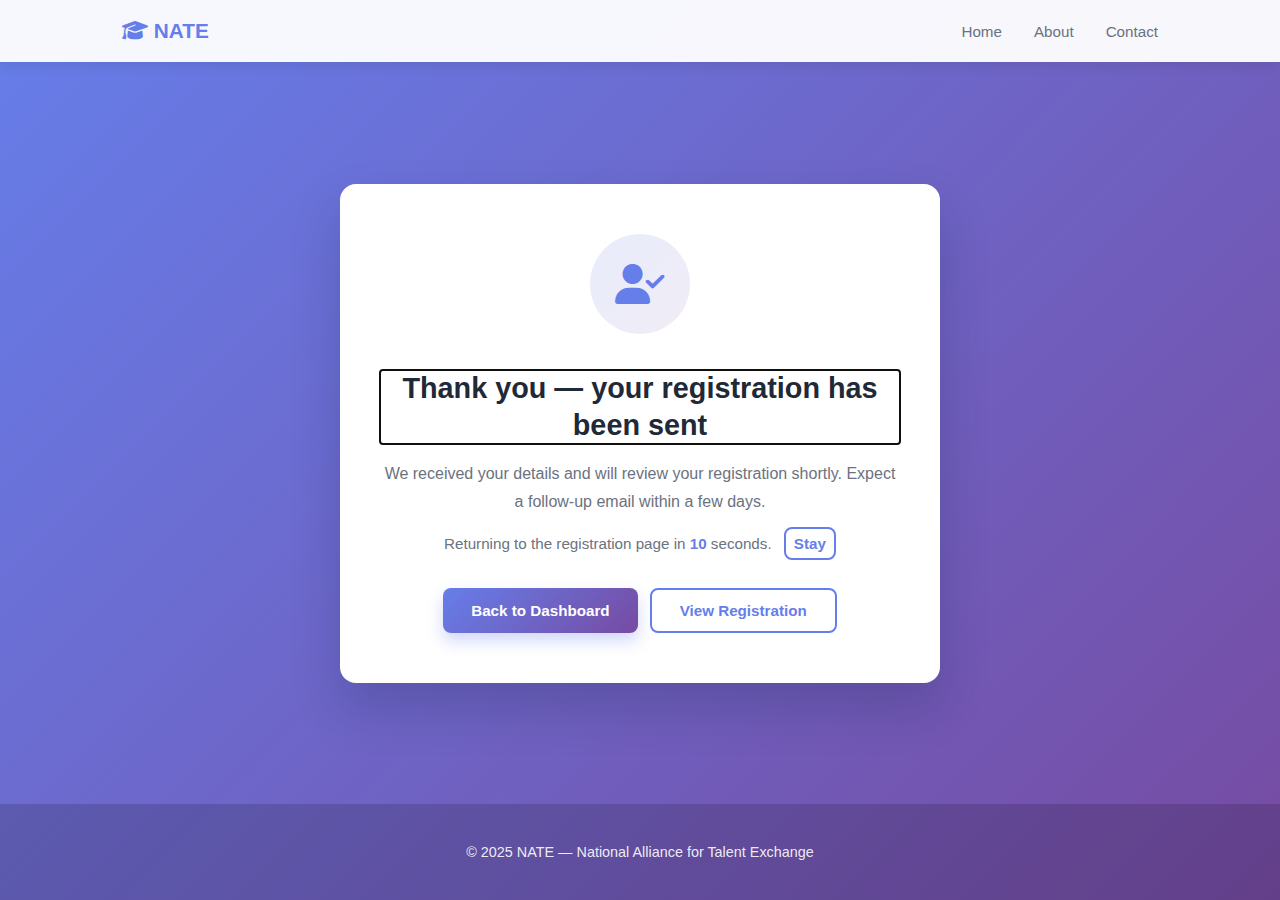
<file: dashboard.html>
<!DOCTYPE html>
  <html lang="en">
  <head>
    <meta charset="utf-8">
    <meta name="viewport" content="width=device-width,initial-scale=1">
    <link rel="icon" href="../favicon.svg" type="image/svg+xml">
    <title>Registration Received — NATE</title>
    <link rel="stylesheet" href="https://cdnjs.cloudflare.com/ajax/libs/font-awesome/6.4.0/css/all.min.css">
    <style>
      * {
        margin: 0;
        padding: 0;
        box-sizing: border-box;
      }

      :root {
        --primary: #667eea;
        --primary-dark: #764ba2;
        --text-dark: #1f2937;
        --text-light: #6b7280;
        --white: #ffffff;
        --shadow-lg: 0 25px 50px rgba(9, 30, 66, 0.2);
      }

      body {
        font-family: 'Segoe UI', Tahoma, Geneva, Verdana, sans-serif;
        background: linear-gradient(135deg, var(--primary) 0%, var(--primary-dark) 100%);
        min-height: 100vh;
        display: flex;
        flex-direction: column;
        color: var(--text-dark);
      }

      .navbar {
        background: rgba(255, 255, 255, 0.95);
        box-shadow: 0 4px 12px rgba(0, 0, 0, 0.08);
        padding: 1.2rem 2rem;
        position: sticky;
        top: 0;
        z-index: 100;
      }

      .container {
        max-width: 1100px;
        margin: 0 auto;
        padding: 0 2rem;
        width: 100%;
      }

      .nav-inner {
        display: flex;
        align-items: center;
        justify-content: space-between;
        width: 100%;
      }

      .logo {
        font-size: 1.3rem;
        font-weight: 700;
        color: var(--primary);
        text-decoration: none;
        display: flex;
        align-items: center;
        gap: 0.5rem;
      }

      .nav-links {
        display: flex;
        gap: 2rem;
        align-items: center;
        margin-left: auto;
      }

      .nav-links a {
        color: var(--text-light);
        text-decoration: none;
        font-weight: 500;
        transition: color 0.3s ease;
        font-size: 0.95rem;
      }

      .nav-links a:hover {
        color: var(--primary);
      }

      .main-content {
        flex: 1;
        display: flex;
        align-items: center;
        justify-content: center;
        padding: 60px 2rem;
      }

      .confirm-inner {
        width: 100%;
        display: flex;
        align-items: center;
        justify-content: center;
      }

      .confirm-card {
        background: var(--white);
        border-radius: 16px;
        padding: 50px 40px;
        box-shadow: var(--shadow-lg);
        text-align: center;
        max-width: 600px;
        animation: slideUp 0.6s ease;
      }
      
      /* Registration details panel styles */
      .registration-details { display: none; margin-top: 28px; text-align: left; background: #f8fafc; padding: 20px; border-radius: 8px; }
      .details-heading { color: var(--primary); margin-bottom: 16px; font-size: 1.1rem; }
      .close-details-btn { margin-top: 16px; width: 100%; }

      @keyframes slideUp {
        from {
          opacity: 0;
          transform: translateY(30px);
        }
        to {
          opacity: 1;
          transform: translateY(0);
        }
      }

      .profile-avatar {
        width: 100px;
        height: 100px;
        border-radius: 50%;
        display: inline-flex;
        align-items: center;
        justify-content: center;
        background: linear-gradient(135deg, rgba(102, 126, 234, 0.15), rgba(118, 75, 162, 0.1));
        color: var(--primary);
        font-size: 40px;
        margin: 0 auto 24px;
        animation: bounce 0.8s ease;
      }

      @keyframes bounce {
        0%, 100% {
          transform: scale(1);
        }
        50% {
          transform: scale(1.1);
        }
      }

      .confirm-card h2 {
        margin: 12px 0 16px;
        color: var(--text-dark);
        font-size: 1.8rem;
        font-weight: 700;
        line-height: 1.3;
      }

      .confirm-text {
        color: var(--text-light);
        line-height: 1.7;
        margin-bottom: 28px;
        font-size: 1rem;
      }

      .confirm-text #countdown {
        color: var(--primary);
        font-weight: 700;
      }

      .confirm-actions {
        display: flex;
        gap: 12px;
        justify-content: center;
        flex-wrap: wrap;
        margin-top: 28px;
      }

      .btn {
        display: inline-block;
        padding: 12px 28px;
        border-radius: 8px;
        text-decoration: none;
        font-weight: 600;
        font-size: 0.95rem;
        transition: all 0.3s ease;
        border: none;
        cursor: pointer;
        text-align: center;
      }

      .btn.primary {
        background: linear-gradient(135deg, var(--primary), var(--primary-dark));
        color: var(--white);
        box-shadow: 0 8px 16px rgba(102, 126, 234, 0.3);
      }

      .btn.primary:hover {
        transform: translateY(-2px);
        box-shadow: 0 12px 24px rgba(102, 126, 234, 0.4);
      }

      .btn.ghost {
        background: transparent;
        color: var(--primary);
        border: 2px solid var(--primary);
      }

      .btn.ghost:hover {
        background: rgba(102, 126, 234, 0.05);
        transform: translateY(-2px);
      }

      .footer {
        background: rgba(0, 0, 0, 0.15);
        color: rgba(255, 255, 255, 0.9);
        text-align: center;
        padding: 2rem;
        font-size: 0.9rem;
      }

      .footer p {
        margin: 0.5rem 0;
      }

      @media (max-width: 640px) {
        .navbar {
          padding: 1rem;
        }

        .container {
          padding: 0 1rem;
        }

        .nav-links {
          gap: 1rem;
          font-size: 0.85rem;
        }

        .main-content {
          padding: 40px 1rem;
        }

        .confirm-card {
          padding: 32px 24px;
          border-radius: 12px;
        }

        .confirm-card h2 {
          font-size: 1.4rem;
        }

        .confirm-text {
          font-size: 0.9rem;
        }

        .confirm-actions {
          flex-direction: column;
        }

        .btn {
          width: 100%;
        }
      }
    </style>
  </head>
  <body>
    <header class="navbar" role="banner">
      <div class="container nav-inner">
        <a class="logo" href="/" aria-label="NATE home">
          <span class="logo-text" aria-hidden="true"><i class="fas fa-graduation-cap"></i> NATE</span>
        </a>
        <nav class="nav-links" role="navigation" aria-label="Primary">
          <a href="/">Home</a>
          <a href="/about.html">About</a>
          <a href="/contact.html">Contact</a>
        </nav>
      </div>
    </header>

    <main class="container main-content" role="main">
      <section class="confirmation" aria-labelledby="confirm-heading">
        <div class="confirm-inner">
          <div class="confirm-card" role="status" aria-live="polite">
            <div class="profile-avatar"><i class="fas fa-user-check"></i></div>
            <h2 id="confirm-heading">Thank you — your registration has been sent</h2>
            <p class="confirm-text">We received your details and will review your registration shortly. Expect a follow-up email within a few days.</p>
            <!-- Registration details panel (hidden until user requests) -->
            <div id="registrationDetails" class="registration-details">
              <h3 class="details-heading">Your Registration Details</h3>
              <div id="detailsContent"></div>
              <button class="btn ghost close-details-btn" id="closeDetailsBtn">Close Details</button>
            </div>

            <div class="confirm-actions">
              <button class="btn primary" id="backBtn">Back to Dashboard</button>
              <button class="btn ghost" id="viewDetailsBtn">View Registration</button>
            </div>
          </div>
        </div>
      </section>
    </main>

    <footer class="footer" role="contentinfo">
      <div class="container">
        <p>&copy; 2025 NATE — National Alliance for Talent Exchange</p>
      </div>
    </footer>
  <script>
    (function(){
      // Personalize message from query param (?name=John) or sessionStorage
      try{
        var heading = document.getElementById('confirm-heading');
        var text = document.querySelector('.confirm-text');
        var params = new URLSearchParams(location.search);
        var name = params.get('name') || sessionStorage.getItem('registrantName');
        if(name && heading){
          var clean = String(name).trim();
          heading.textContent = 'Thank you, ' + clean + ' — your registration has been sent';
          if(text) text.textContent = 'Hi ' + clean + ', we received your details and will review your registration shortly. Expect a follow-up email within a few days.';
        }
        // Focus heading for accessibility
        if(heading){
          heading.setAttribute('tabindex','-1');
          heading.focus();
        }
      }catch(e){/* ignore personalization errors */}

      // Back button: prefer history.back, fallback to index.html
      var back = document.getElementById('backBtn');
      if(back){
        back.addEventListener('click', function(e){
          // if user holds modifier keys, allow normal behavior
          if(e.metaKey || e.ctrlKey || e.shiftKey || e.altKey) return;
          e.preventDefault();
          if(window.history && history.length > 1){
            history.back();
            setTimeout(function(){
              if(location.pathname.indexOf('registration') === -1){
                location.href = 'index.html';
              }
            }, 250);
          } else {
            location.href = 'index.html';
          }
        });
      }

      // Optional auto-redirect after N seconds (user can cancel)
      try{
        var autoSeconds = 10; // change as desired
        var remaining = autoSeconds;
        var confirmText = document.querySelector('.confirm-text');
        if(confirmText){
          var counter = document.createElement('div');
          counter.style.marginTop = '12px';
          counter.style.fontSize = '0.95rem';
          counter.style.color = '#6b7280';
          counter.innerHTML = 'Returning to the registration page in <span id="countdown">' + remaining + '</span> seconds. <button id="stayBtn" class="btn ghost" style="margin-left:8px;padding:6px 8px;">Stay</button>';
          confirmText.appendChild(counter);
          var countdownEl = counter.querySelector('#countdown');
          var stayBtn = counter.querySelector('#stayBtn');
          var timeoutId = null;
          function tick(){
            remaining -= 1;
            if(countdownEl) countdownEl.textContent = remaining;
            if(remaining <= 0){
              if(timeoutId) clearInterval(timeoutId);
              // navigate to registration page
              location.href = 'index.html';
            }
          }
          timeoutId = setInterval(tick, 1000);
          if(stayBtn){
            stayBtn.addEventListener('click', function(){
              if(timeoutId) clearInterval(timeoutId);
              if(countdownEl) countdownEl.textContent = 'stopped';
              stayBtn.disabled = true;
              stayBtn.textContent = 'Kept on this page';
            });
          }
        }
      }catch(e){/* ignore */}

      // View Registration Details (show in-page from session/local storage)
      var viewDetailsBtn = document.getElementById('viewDetailsBtn');
      var closeDetailsBtn = document.getElementById('closeDetailsBtn');
      var registrationDetails = document.getElementById('registrationDetails');
      var detailsContent = document.getElementById('detailsContent');

      if(viewDetailsBtn){
        viewDetailsBtn.addEventListener('click', function(e){
          e.preventDefault();
          var firstName = sessionStorage.getItem('firstName') || localStorage.getItem('firstName') || 'Not available';
          var lastName = sessionStorage.getItem('lastName') || localStorage.getItem('lastName') || 'Not available';
          var email = sessionStorage.getItem('email') || localStorage.getItem('email') || 'Not available';
          var phone = sessionStorage.getItem('phone') || localStorage.getItem('phone') || 'Not available';
          var userType = sessionStorage.getItem('userType') || localStorage.getItem('userType') || 'Not available';
          var organization = sessionStorage.getItem('organization') || localStorage.getItem('organization') || 'Not available';

          var detailsHtml = '<p><strong>First Name:</strong> ' + firstName + '</p>' +
                            '<p><strong>Last Name:</strong> ' + lastName + '</p>' +
                            '<p><strong>Email:</strong> ' + email + '</p>' +
                            '<p><strong>Phone:</strong> ' + phone + '</p>' +
                            '<p><strong>Role:</strong> ' + userType + '</p>' +
                            '<p><strong>Organization:</strong> ' + organization + '</p>';

          detailsContent.innerHTML = detailsHtml;
          registrationDetails.style.display = 'block';
          viewDetailsBtn.style.display = 'none';
        });
      }

      if(closeDetailsBtn){
        closeDetailsBtn.addEventListener('click', function(e){
          e.preventDefault();
          registrationDetails.style.display = 'none';
          if(viewDetailsBtn) viewDetailsBtn.style.display = 'inline-block';
        });
      }

    })();
    </script>
  </body>
  </html>
</file>
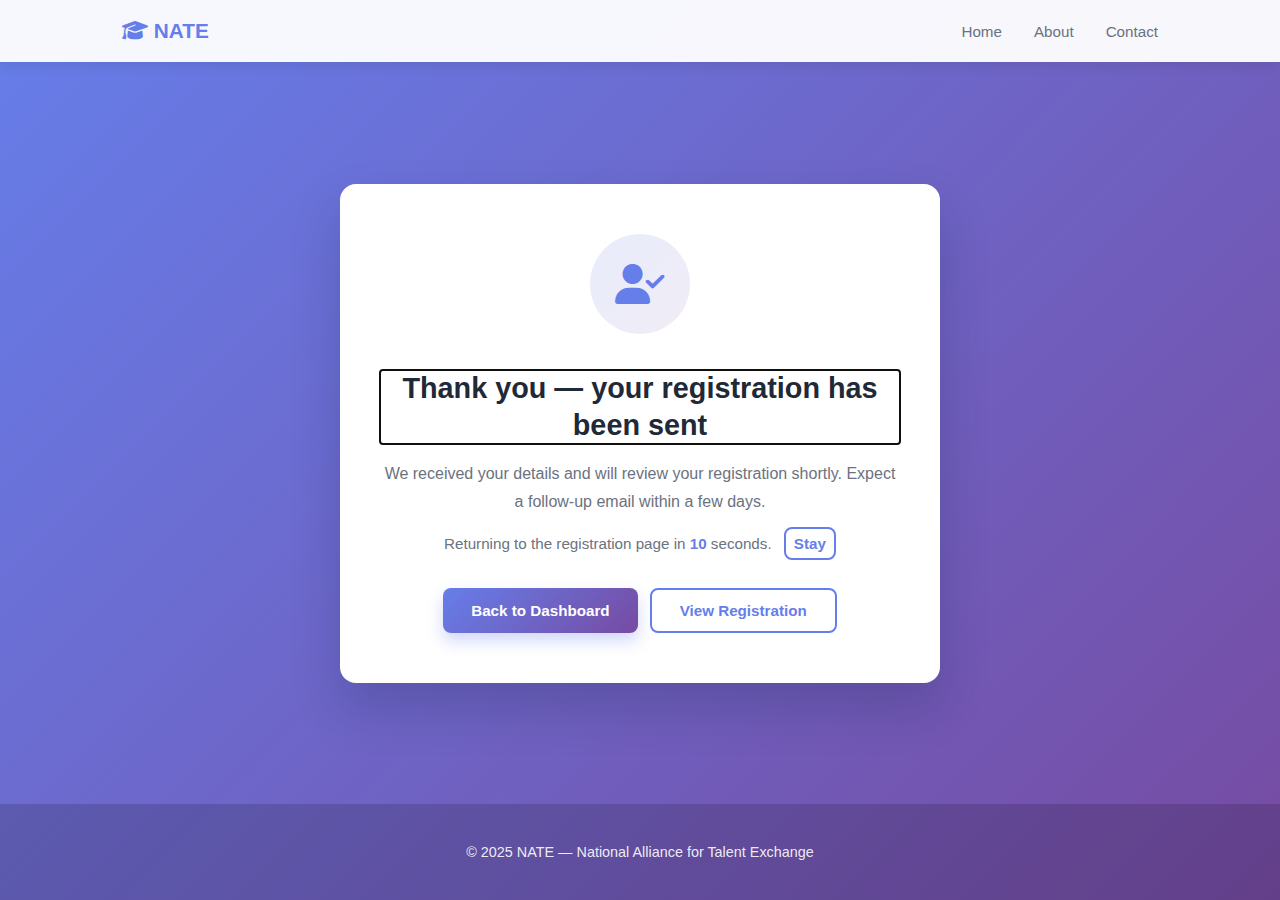
<file: thanks.html>
<!DOCTYPE html>
  <html lang="en">
  <head>
    <meta charset="utf-8">
    <meta name="viewport" content="width=device-width,initial-scale=1">
    <link rel="icon" href="../favicon.svg" type="image/svg+xml">
    <title>Registration Received — NATE</title>
    <link rel="stylesheet" href="https://cdnjs.cloudflare.com/ajax/libs/font-awesome/6.4.0/css/all.min.css">
    <style>
      * {
        margin: 0;
        padding: 0;
        box-sizing: border-box;
      }

      :root {
        --primary: #667eea;
        --primary-dark: #764ba2;
        --text-dark: #1f2937;
        --text-light: #6b7280;
        --white: #ffffff;
        --shadow-lg: 0 25px 50px rgba(9, 30, 66, 0.2);
      }

      body {
        font-family: 'Segoe UI', Tahoma, Geneva, Verdana, sans-serif;
        background: linear-gradient(135deg, var(--primary) 0%, var(--primary-dark) 100%);
        min-height: 100vh;
        display: flex;
        flex-direction: column;
        color: var(--text-dark);
      }

      .navbar {
        background: rgba(255, 255, 255, 0.95);
        box-shadow: 0 4px 12px rgba(0, 0, 0, 0.08);
        padding: 1.2rem 2rem;
        position: sticky;
        top: 0;
        z-index: 100;
      }

      .container {
        max-width: 1100px;
        margin: 0 auto;
        padding: 0 2rem;
        width: 100%;
      }

      .nav-inner {
        display: flex;
        align-items: center;
        justify-content: space-between;
        width: 100%;
      }

      .logo {
        font-size: 1.3rem;
        font-weight: 700;
        color: var(--primary);
        text-decoration: none;
        display: flex;
        align-items: center;
        gap: 0.5rem;
      }

      .nav-links {
        display: flex;
        gap: 2rem;
        align-items: center;
        margin-left: auto;
      }

      .nav-links a {
        color: var(--text-light);
        text-decoration: none;
        font-weight: 500;
        transition: color 0.3s ease;
        font-size: 0.95rem;
      }

      .nav-links a:hover {
        color: var(--primary);
      }

      .main-content {
        flex: 1;
        display: flex;
        align-items: center;
        justify-content: center;
        padding: 60px 2rem;
      }

      .confirm-inner {
        width: 100%;
        display: flex;
        align-items: center;
        justify-content: center;
      }

      .confirm-card {
        background: var(--white);
        border-radius: 16px;
        padding: 50px 40px;
        box-shadow: var(--shadow-lg);
        text-align: center;
        max-width: 600px;
        animation: slideUp 0.6s ease;
      }
      
      /* Registration details panel styles */
      .registration-details { display: none; margin-top: 28px; text-align: left; background: #f8fafc; padding: 20px; border-radius: 8px; }
      .details-heading { color: var(--primary); margin-bottom: 16px; font-size: 1.1rem; }
      .close-details-btn { margin-top: 16px; width: 100%; }

      @keyframes slideUp {
        from {
          opacity: 0;
          transform: translateY(30px);
        }
        to {
          opacity: 1;
          transform: translateY(0);
        }
      }

      .profile-avatar {
        width: 100px;
        height: 100px;
        border-radius: 50%;
        display: inline-flex;
        align-items: center;
        justify-content: center;
        background: linear-gradient(135deg, rgba(102, 126, 234, 0.15), rgba(118, 75, 162, 0.1));
        color: var(--primary);
        font-size: 40px;
        margin: 0 auto 24px;
        animation: bounce 0.8s ease;
      }

      @keyframes bounce {
        0%, 100% {
          transform: scale(1);
        }
        50% {
          transform: scale(1.1);
        }
      }

      .confirm-card h2 {
        margin: 12px 0 16px;
        color: var(--text-dark);
        font-size: 1.8rem;
        font-weight: 700;
        line-height: 1.3;
      }

      .confirm-text {
        color: var(--text-light);
        line-height: 1.7;
        margin-bottom: 28px;
        font-size: 1rem;
      }

      .confirm-text #countdown {
        color: var(--primary);
        font-weight: 700;
      }

      .confirm-actions {
        display: flex;
        gap: 12px;
        justify-content: center;
        flex-wrap: wrap;
        margin-top: 28px;
      }

      .btn {
        display: inline-block;
        padding: 12px 28px;
        border-radius: 8px;
        text-decoration: none;
        font-weight: 600;
        font-size: 0.95rem;
        transition: all 0.3s ease;
        border: none;
        cursor: pointer;
        text-align: center;
      }

      .btn.primary {
        background: linear-gradient(135deg, var(--primary), var(--primary-dark));
        color: var(--white);
        box-shadow: 0 8px 16px rgba(102, 126, 234, 0.3);
      }

      .btn.primary:hover {
        transform: translateY(-2px);
        box-shadow: 0 12px 24px rgba(102, 126, 234, 0.4);
      }

      .btn.ghost {
        background: transparent;
        color: var(--primary);
        border: 2px solid var(--primary);
      }

      .btn.ghost:hover {
        background: rgba(102, 126, 234, 0.05);
        transform: translateY(-2px);
      }

      .footer {
        background: rgba(0, 0, 0, 0.15);
        color: rgba(255, 255, 255, 0.9);
        text-align: center;
        padding: 2rem;
        font-size: 0.9rem;
      }

      .footer p {
        margin: 0.5rem 0;
      }

      @media (max-width: 640px) {
        .navbar {
          padding: 1rem;
        }

        .container {
          padding: 0 1rem;
        }

        .nav-links {
          gap: 1rem;
          font-size: 0.85rem;
        }

        .main-content {
          padding: 40px 1rem;
        }

        .confirm-card {
          padding: 32px 24px;
          border-radius: 12px;
        }

        .confirm-card h2 {
          font-size: 1.4rem;
        }

        .confirm-text {
          font-size: 0.9rem;
        }

        .confirm-actions {
          flex-direction: column;
        }

        .btn {
          width: 100%;
        }
      }
    </style>
  </head>
  <body>
    <header class="navbar" role="banner">
      <div class="container nav-inner">
        <a class="logo" href="/" aria-label="NATE home">
          <span class="logo-text" aria-hidden="true"><i class="fas fa-graduation-cap"></i> NATE</span>
        </a>
        <nav class="nav-links" role="navigation" aria-label="Primary">
          <a href="/">Home</a>
          <a href="/about.html">About</a>
          <a href="/contact.html">Contact</a>
        </nav>
      </div>
    </header>

    <main class="container main-content" role="main">
      <section class="confirmation" aria-labelledby="confirm-heading">
        <div class="confirm-inner">
          <div class="confirm-card" role="status" aria-live="polite">
            <div class="profile-avatar"><i class="fas fa-user-check"></i></div>
            <h2 id="confirm-heading">Thank you — your registration has been sent</h2>
            <p class="confirm-text">We received your details and will review your registration shortly. Expect a follow-up email within a few days.</p>
            <!-- Registration details panel (hidden until user requests) -->
            <div id="registrationDetails" class="registration-details">
              <h3 class="details-heading">Your Registration Details</h3>
              <div id="detailsContent"></div>
              <button class="btn ghost close-details-btn" id="closeDetailsBtn">Close Details</button>
            </div>

            <div class="confirm-actions">
              <button class="btn primary" id="backBtn">Back to Dashboard</button>
              <button class="btn ghost" id="viewDetailsBtn">View Registration</button>
            </div>
          </div>
        </div>
      </section>
    </main>

    <footer class="footer" role="contentinfo">
      <div class="container">
        <p>&copy; 2025 NATE — National Alliance for Talent Exchange</p>
      </div>
    </footer>
  </body>
  <script>
    (function(){
      // Personalize message from query param (?name=John) or sessionStorage
      try{
        var heading = document.getElementById('confirm-heading');
        var text = document.querySelector('.confirm-text');
        var params = new URLSearchParams(location.search);
        var name = params.get('name') || sessionStorage.getItem('registrantName');
        if(name && heading){
          var clean = String(name).trim();
          heading.textContent = 'Thank you, ' + clean + ' — your registration has been sent';
          if(text) text.textContent = 'Hi ' + clean + ', we received your details and will review your registration shortly. Expect a follow-up email within a few days.';
        }
        // Focus heading for accessibility
        if(heading){
          heading.setAttribute('tabindex','-1');
          heading.focus();
        }
      }catch(e){/* ignore personalization errors */}

      // Back button: prefer history.back, fallback to index.html
      var back = document.getElementById('backBtn');
      if(back){
        back.addEventListener('click', function(e){
          // if user holds modifier keys, allow normal behavior
          if(e.metaKey || e.ctrlKey || e.shiftKey || e.altKey) return;
          e.preventDefault();
          if(window.history && history.length > 1){
            history.back();
            setTimeout(function(){
              if(location.pathname.indexOf('registration') === -1){
                location.href = 'index.html';
              }
            }, 250);
          } else {
            location.href = 'index.html';
          }
        });
      }

      // Optional auto-redirect after N seconds (user can cancel)
      try{
        var autoSeconds = 10; // change as desired
        var remaining = autoSeconds;
        var confirmText = document.querySelector('.confirm-text');
        if(confirmText){
          var counter = document.createElement('div');
          counter.style.marginTop = '12px';
          counter.style.fontSize = '0.95rem';
          counter.style.color = '#6b7280';
          counter.innerHTML = 'Returning to the registration page in <span id="countdown">' + remaining + '</span> seconds. <button id="stayBtn" class="btn ghost" style="margin-left:8px;padding:6px 8px;">Stay</button>';
          confirmText.appendChild(counter);
          var countdownEl = counter.querySelector('#countdown');
          var stayBtn = counter.querySelector('#stayBtn');
          var timeoutId = null;
          function tick(){
            remaining -= 1;
            if(countdownEl) countdownEl.textContent = remaining;
            if(remaining <= 0){
              if(timeoutId) clearInterval(timeoutId);
              // navigate to registration page
              location.href = 'index.html';
            }
          }
          timeoutId = setInterval(tick, 1000);
          if(stayBtn){
            stayBtn.addEventListener('click', function(){
              if(timeoutId) clearInterval(timeoutId);
              if(countdownEl) countdownEl.textContent = 'stopped';
              stayBtn.disabled = true;
              stayBtn.textContent = 'Kept on this page';
            });
          }
        }
      }catch(e){/* ignore */}

      // View Registration Details (show in-page from session/local storage)
      var viewDetailsBtn = document.getElementById('viewDetailsBtn');
      var closeDetailsBtn = document.getElementById('closeDetailsBtn');
      var registrationDetails = document.getElementById('registrationDetails');
      var detailsContent = document.getElementById('detailsContent');

      if(viewDetailsBtn){
        viewDetailsBtn.addEventListener('click', function(e){
          e.preventDefault();
          var firstName = sessionStorage.getItem('firstName') || localStorage.getItem('firstName') || 'Not available';
          var lastName = sessionStorage.getItem('lastName') || localStorage.getItem('lastName') || 'Not available';
          var email = sessionStorage.getItem('email') || localStorage.getItem('email') || 'Not available';
          var phone = sessionStorage.getItem('phone') || localStorage.getItem('phone') || 'Not available';
          var userType = sessionStorage.getItem('userType') || localStorage.getItem('userType') || 'Not available';
          var organization = sessionStorage.getItem('organization') || localStorage.getItem('organization') || 'Not available';

          var detailsHtml = '<p><strong>First Name:</strong> ' + firstName + '</p>' +
                            '<p><strong>Last Name:</strong> ' + lastName + '</p>' +
                            '<p><strong>Email:</strong> ' + email + '</p>' +
                            '<p><strong>Phone:</strong> ' + phone + '</p>' +
                            '<p><strong>Role:</strong> ' + userType + '</p>' +
                            '<p><strong>Organization:</strong> ' + organization + '</p>';

          detailsContent.innerHTML = detailsHtml;
          registrationDetails.style.display = 'block';
          viewDetailsBtn.style.display = 'none';
        });
      }

      if(closeDetailsBtn){
        closeDetailsBtn.addEventListener('click', function(e){
          e.preventDefault();
          registrationDetails.style.display = 'none';
          if(viewDetailsBtn) viewDetailsBtn.style.display = 'inline-block';
        });
      }

    })();
  </script>
  </html>
</file>
